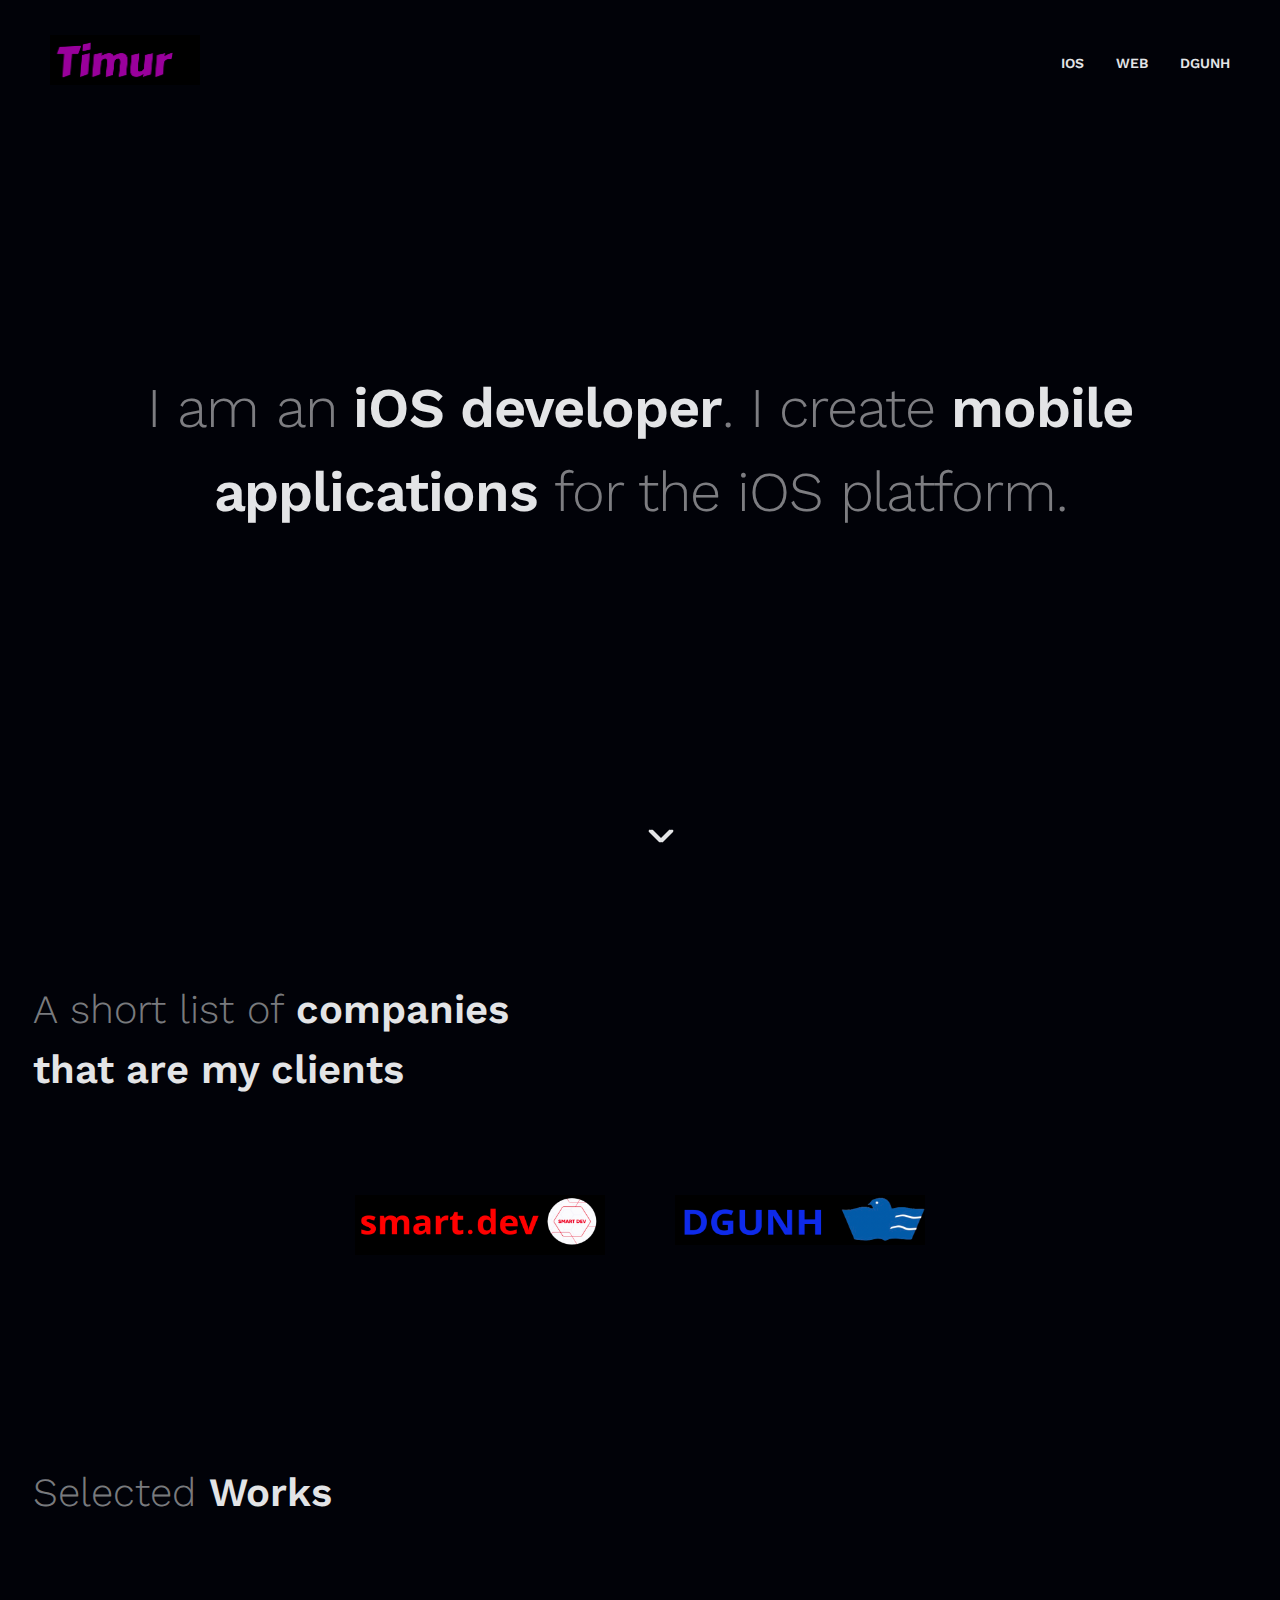
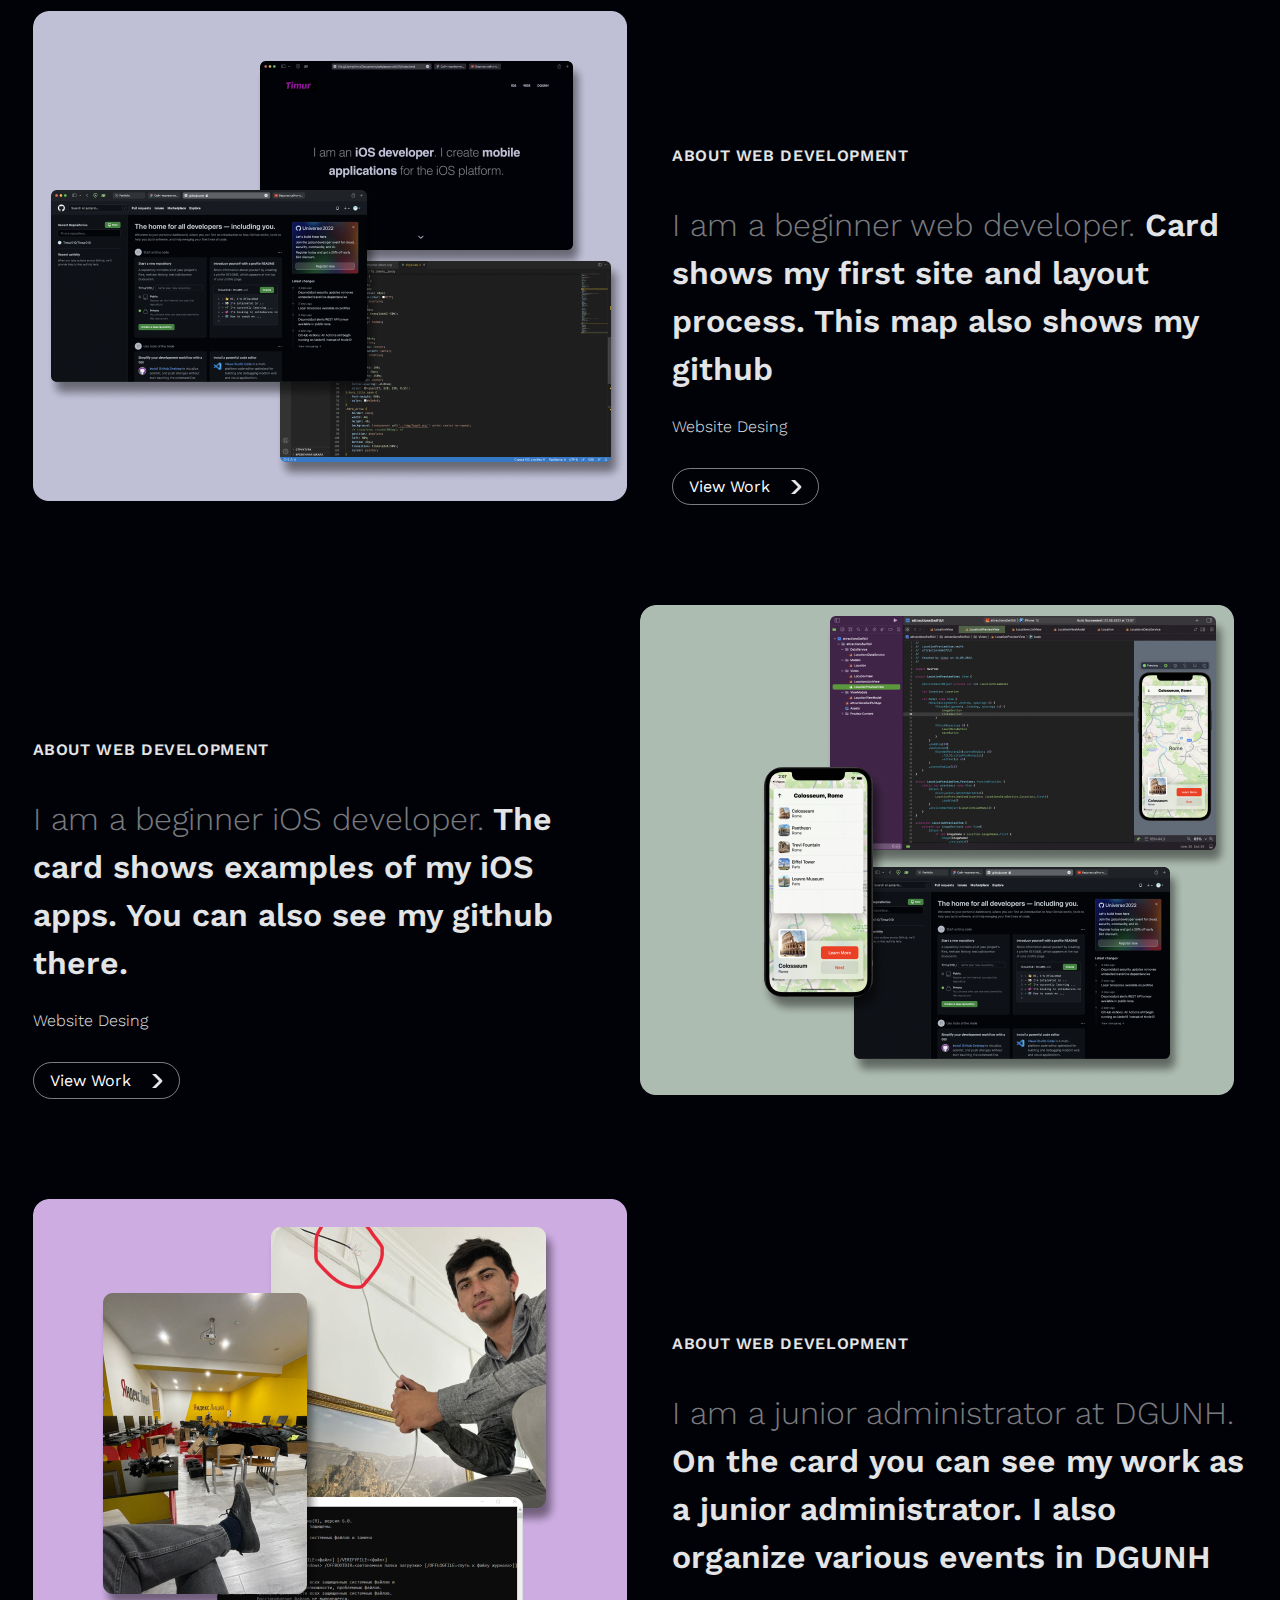
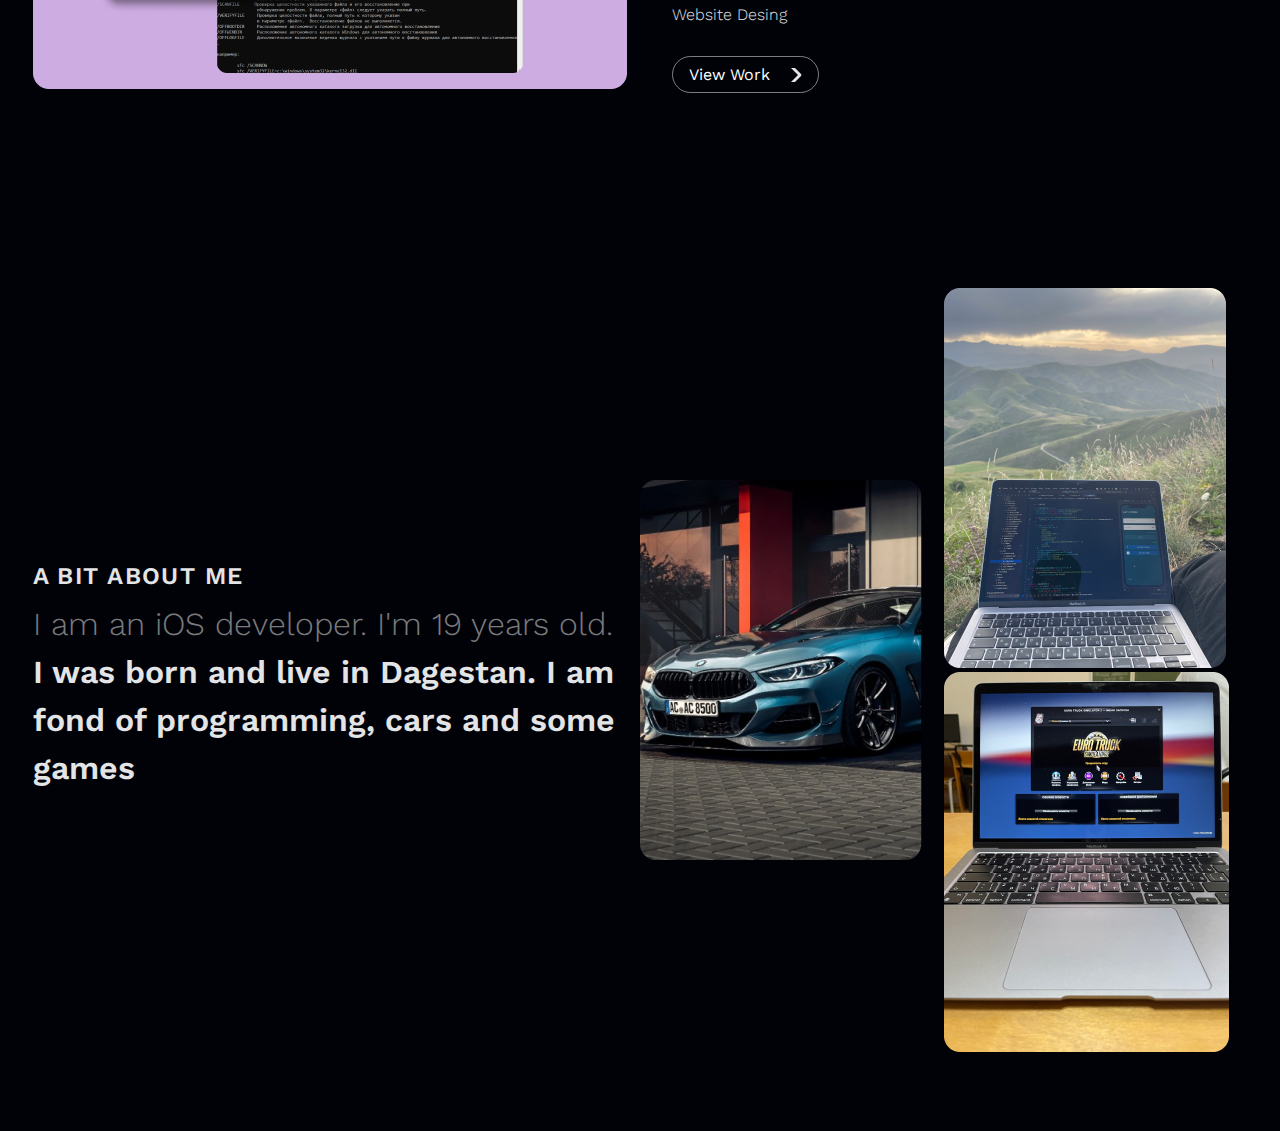
<file: index.html>
<!DOCTYPE html>
<html lang="en">
<head>
    <meta charset="UTF-8">
    <meta http-equiv="X-UA-Compatible" content="IE=edge">
    <meta name="viewport" content="width=device-width, initial-scale=1.0">
    <title>Portfolio</title>
    <link rel="stylesheet" href="визитка /style.css">  
</head>
<body>
    <header class="header">
        <div class="container header__container">
            <a href="" class="heder_logo"><img src="визитка /logo.png" alt="" width="150" height="50"></a>
            <nav class="neader_name">
                <ul class="menu_list">
                    <li class="menu_itam"><a href="https://github.com/Timur010" class="menu">iOS</a></li>
                    <li class="menu_itam"><a href="https://github.com/Timur010" class="menu">web</a></li>
                    <li class="menu_itam"><a href="https://github.com/Timur010" class="menu">DGUNH</a></li>
                </ul>
            </nav>
        </div>
    </header>
    <section class="hero">
        <div class="container">
            <h1 class="hero_title"> I am an <span>iOS developer</span>. I create <span>mobile applications</span> for the iOS platform.</h1>
            <a class="hero_arrow" href="#works"><img src="./img/logo2.png" alt=""></a>
        </div>
    </section>
    <section class="clients">
        <div class="container clients__container">
            <h2 class="clients__title"><span>A short list of </span>companies that are my clients  </h2>
            <div class="clients__body">
                <div class="clients__item"><img src="./img/smart.dev.png" alt="" width="250" height="60"></div>
                <div class="clients__item"><img src="./img/dgunh.png" alt="" width="250" height="50"></div>
            </div>
            
        </div>
    </section>
    <section class="works" id="works">
        <div class="container works__container">
            <h2 class="works__title">Selected <span>Works</span></Select></h2>
            <div class="work_body">
                <div class="works_card card">
                    <div class="card__img">
                         <img src="./img/Frame 2.png" alt="">
                    </div>
                    <div class="card__info">
                        <span class="card_tag">About web development</span>
                        <div class="card__text">I am a beginner web developer.<span> Card shows my first site and layout process. This map also shows my github</span> </div>
                        <div class="card_categori">Website Desing</div>
                        <a href="https://github.com" class="card__button">View Work</a>
                    </div>
                </div>
                <div class="works_card card card_r">
                    <div class="card__img">
                         <img src="./img/Frame 3.png" alt="">
                    </div>
                    <div class="card__info">
                        <span class="card_tag">About web development</span>
                        <div class="card__text">I am a beginner iOS developer.<span> The card shows examples of my iOS apps. You can also see my github there.</span> </div>
                        <div class="card_categori">Website Desing</div>
                        <a href="https://github.com" class="card__button">View Work</a>
                    </div>
                </div>
                <div class="works_card card">
                    <div class="card__img">
                        </html>
                         <img src="./img/Frame 4.png" alt="">
                    </div>
                    <div class="card__info">
                        <span class="card_tag">About web development</span>
                        <div class="card__text">I am a junior administrator at DGUNH.<span> On the card you can see my work as a junior administrator. I also organize various events in DGUNH</span> </div>
                        <div class="card_categori">Website Desing</div>
                        <a href="https://github.com" class="card__button">View Work</a>
                    </div>
                </div>
            </div>
        </div>
    </section>
    <section class="about">
        <div class="container about__container">
            <div class="about__text">
                <h2 class="about__title">A bit about me</h2>
                <div class="about__text"><span>I am an iOS developer. I'm 19 years old.</span> I was born and live in Dagestan. I am fond of programming, cars and some games</div>
            </div>
            <div class="about__gallery">
                <div class="about__img">
                    <img src="./img/car.png" alt="">
                </div>
                <div class="about__img">
                    <img src="./img/prog.png" alt="">
                </div>
                <div class="about__img">
                    <img src="./img/games.png" alt="">
                </div>
            </div>
        </div>
    </section>
    <!-- <footer class="footer">
        <div class="container footer__container">
            <h3 class="footer__title"><span>Get</span> in touch</h3>
            <span class="footer_subtitle">So that we can talk more about...</span>
            <div class="footer__social">
                <div class="footer_social">
                    <svg width="48" height="49" viewBox="0 0 48 49" fill="none" xmlns="http://www.w3.org/2000/svg">
                        <path d="M38 19.9512V31.35C38.0001 32.5122 37.5554 33.6303 36.7573 34.4751C35.9591 35.3199 34.8679 35.8272 33.7076 35.893L33.45 35.9H14.55C13.3878 35.9 12.2696 35.4554 11.4249 34.6572C10.5801 33.8591 10.0728 32.7679 10.007 31.6076L10 31.35V19.9512L23.5128 27.0296C23.6631 27.1083 23.8303 27.1494 24 27.1494C24.1697 27.1494 24.3369 27.1083 24.4872 27.0296L38 19.9512Z" fill="#E3E4E6" fill-opacity="0.55"/>
                        <path d="M14.5499 13.5H33.4499C34.5777 13.4999 35.6654 13.9186 36.502 14.675C37.3385 15.4314 37.8644 16.4715 37.9775 17.5936L23.9999 24.9156L10.0223 17.5936C10.1308 16.516 10.6202 15.5125 11.4024 14.7634C12.1845 14.0144 13.2083 13.5689 14.2895 13.507L14.5499 13.5H33.4499H14.5499Z" fill="#E3E4E6" fill-opacity="0.55"/>
                    </svg>
                </div>
                <div class="footer_social">
                    <svg width="48" height="49" viewBox="0 0 48 49" fill="none" xmlns="http://www.w3.org/2000/svg">
                        <path fill-rule="evenodd" clip-rule="evenodd" d="M20.4005 20.2811H25.6001V22.6121C26.3491 21.2715 28.2699 20.0669 31.1553 20.0669C36.6867 20.0669 37.9999 22.7356 37.9999 27.6319V36.7002H32.3999V28.747C32.3999 25.9587 31.6509 24.3862 29.7441 24.3862C27.0995 24.3862 26.0005 26.0809 26.0005 28.7458V36.7002H20.4005V20.2811Z" fill="#E3E4E6" fill-opacity="0.55"/>
                        <path fill-rule="evenodd" clip-rule="evenodd" d="M10.7979 36.486H16.3979V20.0669H10.7979V36.486Z" fill="#E3E4E6" fill-opacity="0.55"/>
                        <path fill-rule="evenodd" clip-rule="evenodd" d="M17.2002 14.713C17.2004 15.1354 17.1073 15.5537 16.9263 15.9435C16.7454 16.3333 16.4801 16.6868 16.146 16.9835C15.469 17.5891 14.5525 17.9281 13.598 17.926C12.6451 17.9254 11.7308 17.5873 11.0528 16.9848C10.7199 16.6871 10.4555 16.3331 10.2749 15.9433C10.0942 15.5535 10.0008 15.1354 10 14.713C10 13.86 10.378 13.0435 11.0542 12.4412C11.7316 11.8379 12.6463 11.4996 13.5994 11.5C14.5542 11.5 15.4698 11.8389 16.146 12.4412C16.8208 13.0435 17.2002 13.86 17.2002 14.713Z" fill="#E3E4E6" fill-opacity="0.55"/>
                    </svg>
                </div>
            </div>
        </div>
    </footer> -->
</body>
</file>
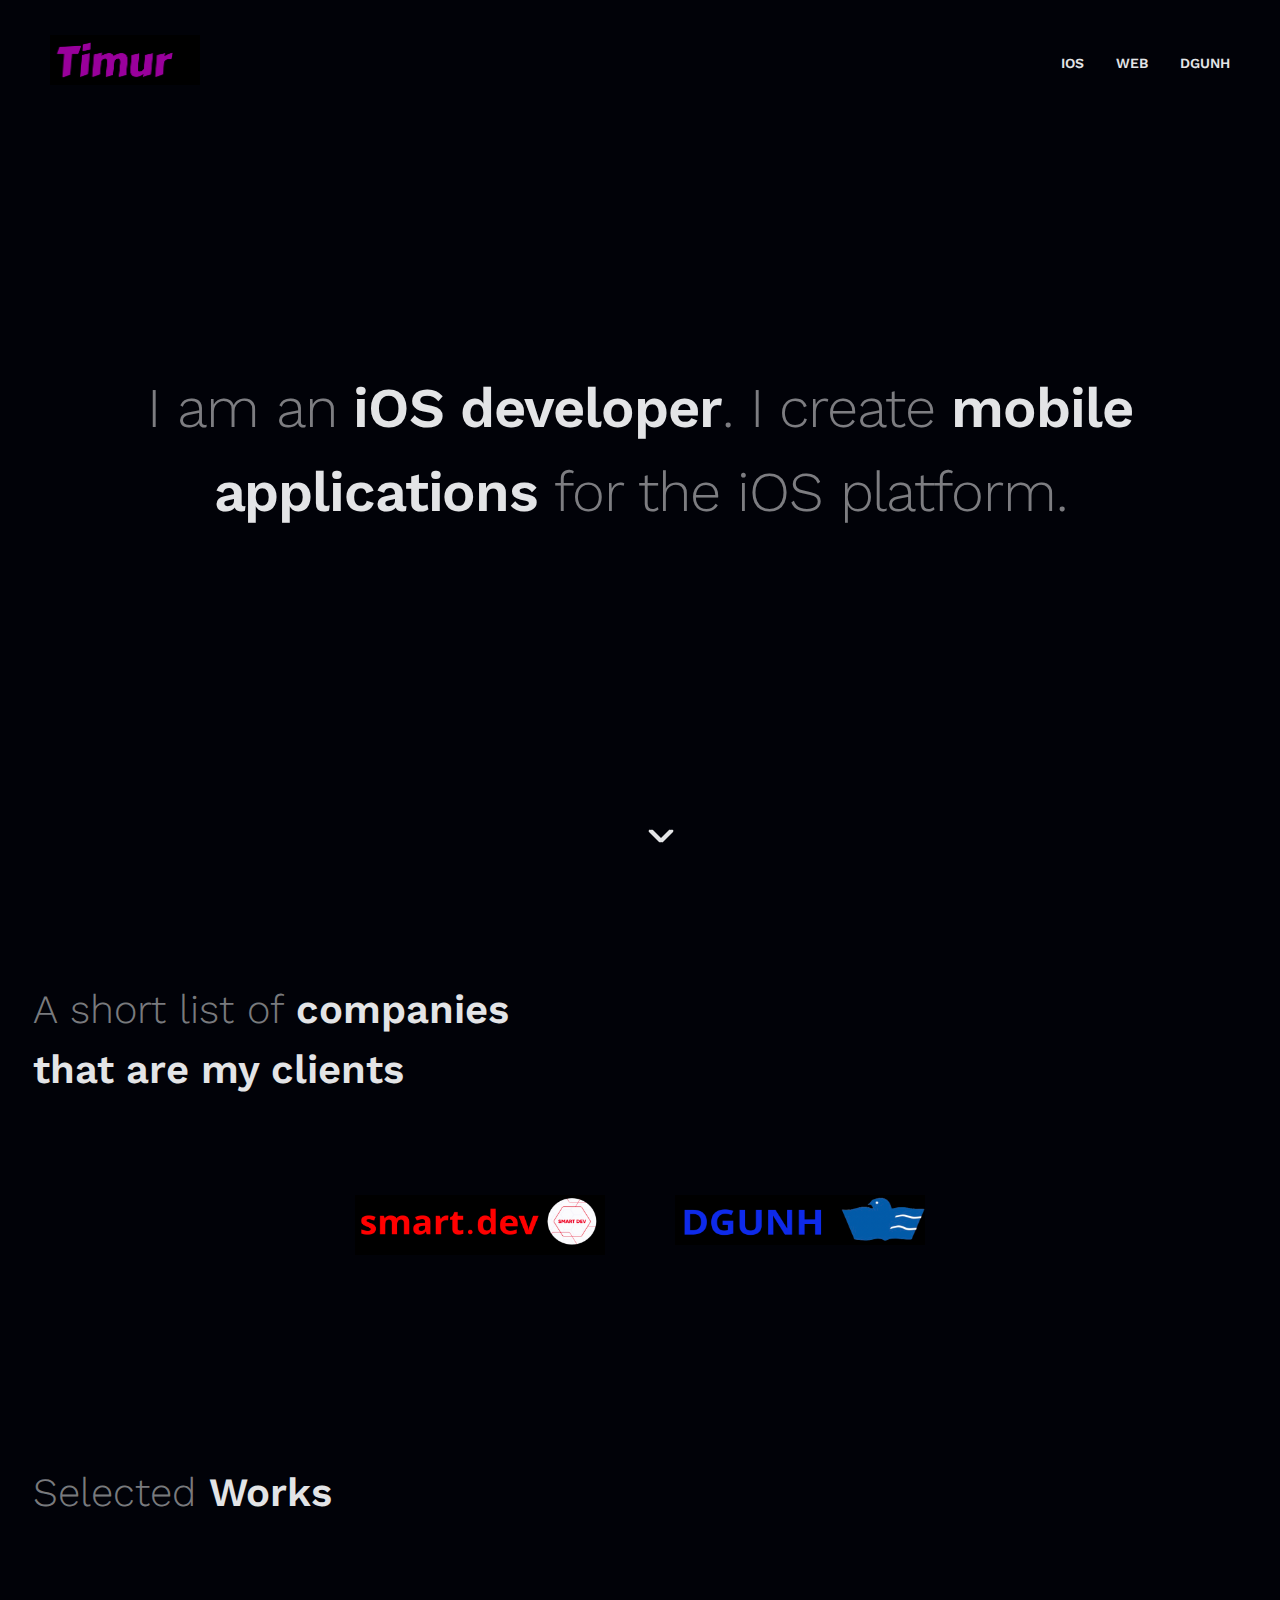
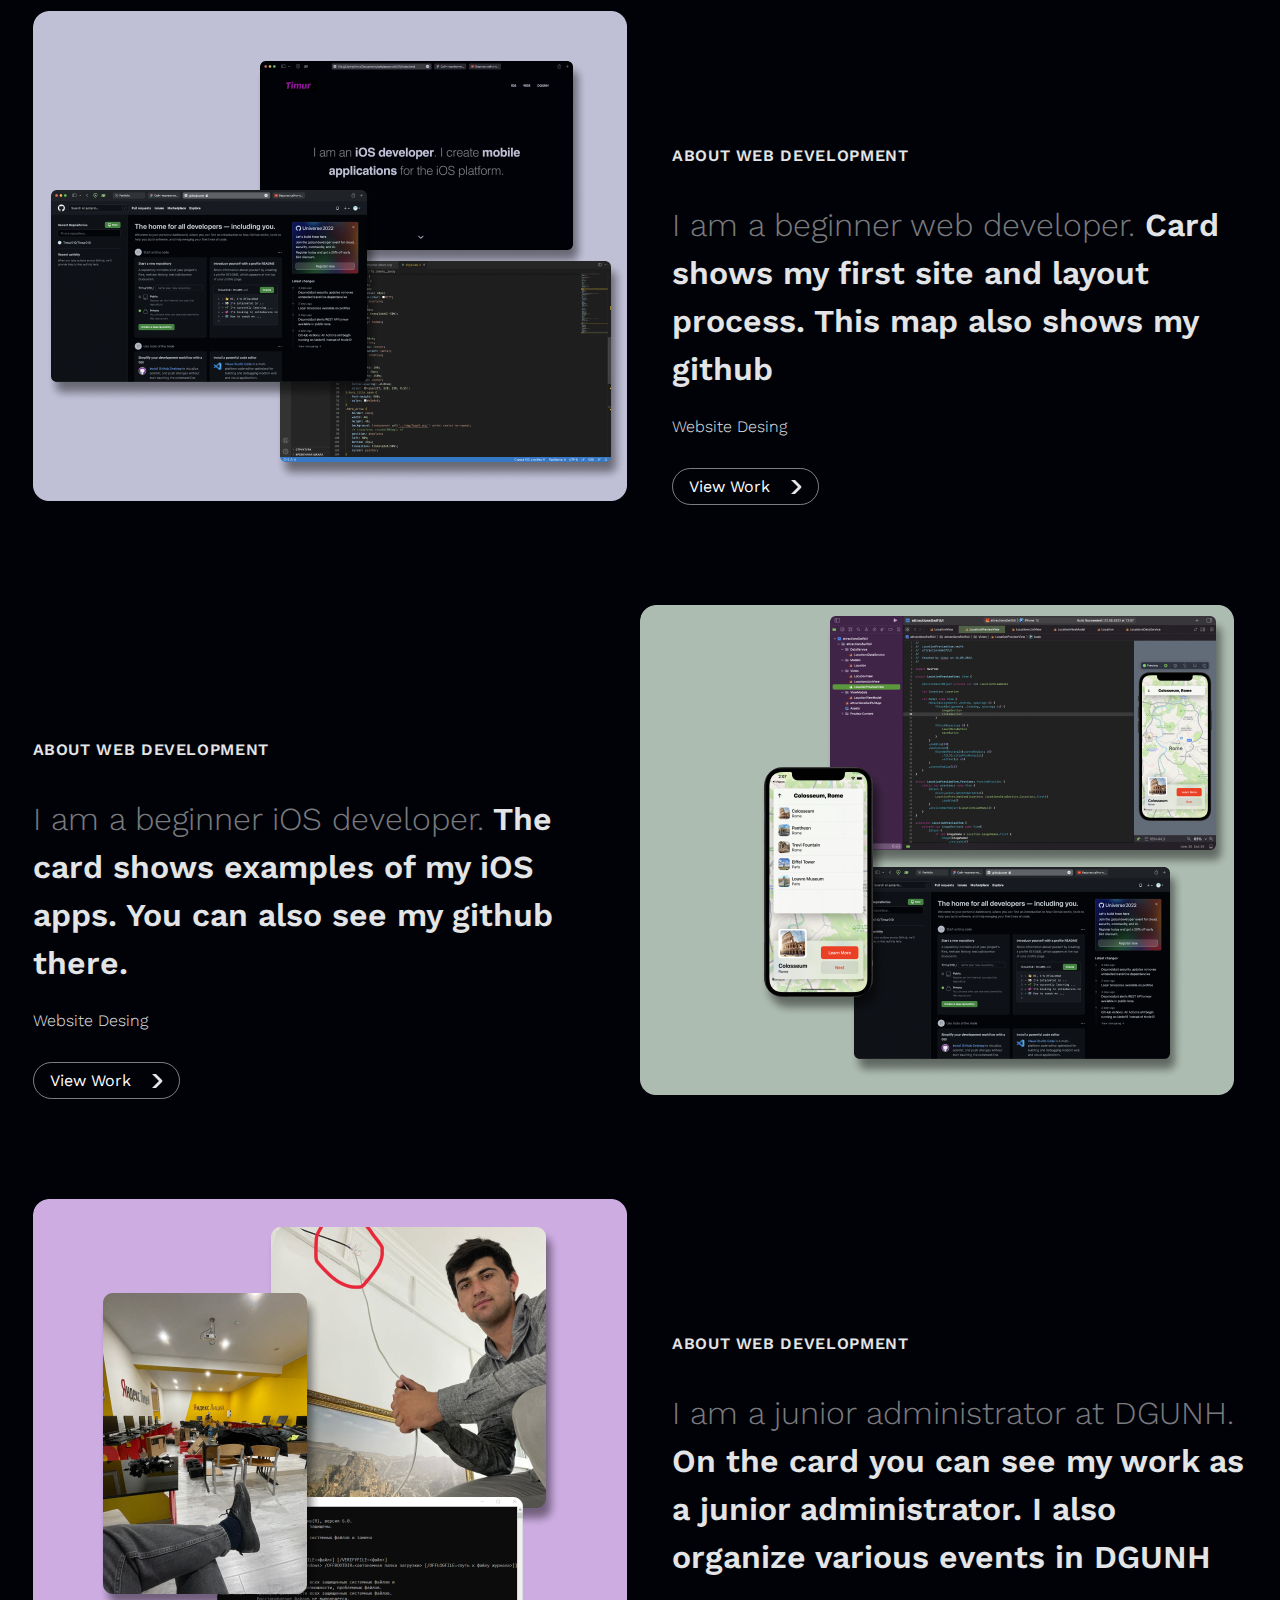
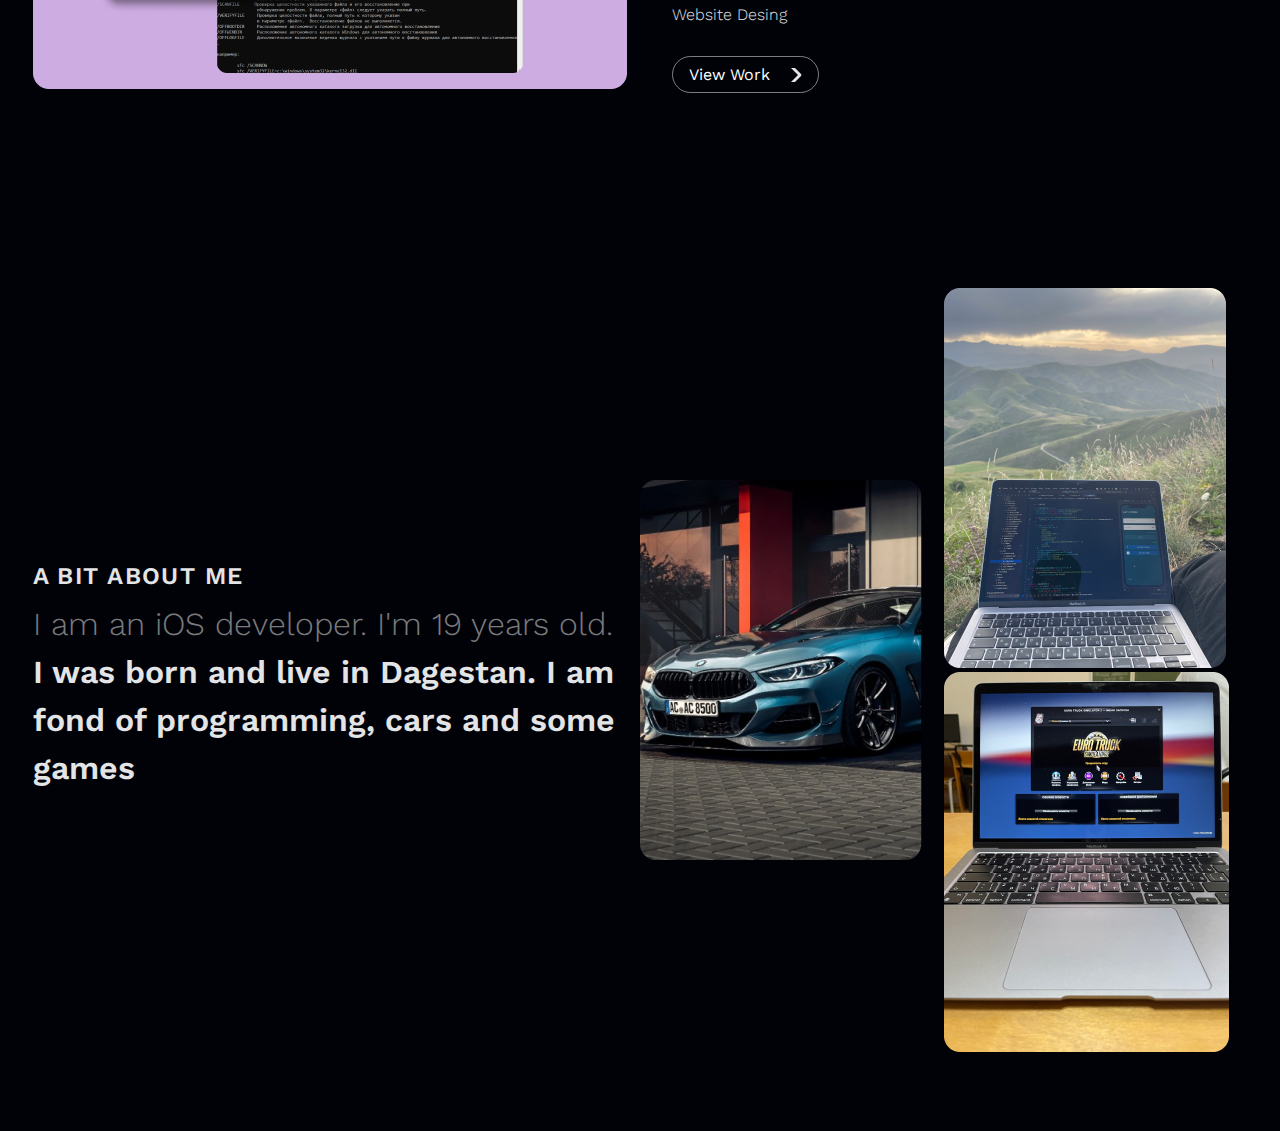
<file: визитка /index.html>
<!DOCTYPE html>
<html lang="en">
<head>
    <meta charset="UTF-8">
    <meta http-equiv="X-UA-Compatible" content="IE=edge">
    <meta name="viewport" content="width=device-width, initial-scale=1.0">
    <title>Portfolio</title>
    <link rel="stylesheet" href=" style.css">  
</head>
<body>
    <header class="header">
        <div class="container header__container">
            <a href="" class="heder_logo"><img src="logo.png" alt="" width="150" height="50"></a>
            <nav class="neader_name">
                <ul class="menu_list">
                    <li class="menu_itam"><a href="https://github.com/Timur010" class="menu">iOS</a></li>
                    <li class="menu_itam"><a href="https://github.com/Timur010" class="menu">web</a></li>
                    <li class="menu_itam"><a href="https://github.com/Timur010" class="menu">DGUNH</a></li>
                </ul>
            </nav>
        </div>
    </header>
    <section class="hero">
        <div class="container">
            <h1 class="hero_title"> I am an <span>iOS developer</span>. I create <span>mobile applications</span> for the iOS platform.</h1>
            <a class="hero_arrow" href="#works"><img src="../img/logo2.png" alt=""></a>
        </div>
    </section>
    <section class="clients">
        <div class="container clients__container">
            <h2 class="clients__title"><span>A short list of </span>companies that are my clients  </h2>
            <div class="clients__body">
                <div class="clients__item"><img src="../img/smart.dev.png" alt="" width="250" height="60"></div>
                <div class="clients__item"><img src="../img/dgunh.png" alt="" width="250" height="50"></div>
            </div>
            
        </div>
    </section>
    <section class="works" id="works">
        <div class="container works__container">
            <h2 class="works__title">Selected <span>Works</span></Select></h2>
            <div class="work_body">
                <div class="works_card card">
                    <div class="card__img">
                         <img src="../img/Frame 2.png" alt="">
                    </div>
                    <div class="card__info">
                        <span class="card_tag">About web development</span>
                        <div class="card__text">I am a beginner web developer.<span> Card shows my first site and layout process. This map also shows my github</span> </div>
                        <div class="card_categori">Website Desing</div>
                        <a href="https://github.com" class="card__button">View Work</a>
                    </div>
                </div>
                <div class="works_card card card_r">
                    <div class="card__img">
                         <img src="../img/Frame 3.png" alt="">
                    </div>
                    <div class="card__info">
                        <span class="card_tag">About web development</span>
                        <div class="card__text">I am a beginner iOS developer.<span> The card shows examples of my iOS apps. You can also see my github there.</span> </div>
                        <div class="card_categori">Website Desing</div>
                        <a href="https://github.com" class="card__button">View Work</a>
                    </div>
                </div>
                <div class="works_card card">
                    <div class="card__img">
                        </html>
                         <img src="../img/Frame 4.png" alt="">
                    </div>
                    <div class="card__info">
                        <span class="card_tag">About web development</span>
                        <div class="card__text">I am a junior administrator at DGUNH.<span> On the card you can see my work as a junior administrator. I also organize various events in DGUNH</span> </div>
                        <div class="card_categori">Website Desing</div>
                        <a href="https://github.com" class="card__button">View Work</a>
                    </div>
                </div>
            </div>
        </div>
    </section>
    <section class="about">
        <div class="container about__container">
            <div class="about__text">
                <h2 class="about__title">A bit about me</h2>
                <div class="about__text"><span>I am an iOS developer. I'm 19 years old.</span> I was born and live in Dagestan. I am fond of programming, cars and some games</div>
            </div>
            <div class="about__gallery">
                <div class="about__img">
                    <img src="../img/car.png" alt="">
                </div>
                <div class="about__img">
                    <img src="../img/prog.png" alt="">
                </div>
                <div class="about__img">
                    <img src="../img/games.png" alt="">
                </div>
            </div>
        </div>
    </section>
    <!-- <footer class="footer">
        <div class="container footer__container">
            <h3 class="footer__title"><span>Get</span> in touch</h3>
            <span class="footer_subtitle">So that we can talk more about...</span>
            <div class="footer__social">
                <div class="footer_social">
                    <svg width="48" height="49" viewBox="0 0 48 49" fill="none" xmlns="http://www.w3.org/2000/svg">
                        <path d="M38 19.9512V31.35C38.0001 32.5122 37.5554 33.6303 36.7573 34.4751C35.9591 35.3199 34.8679 35.8272 33.7076 35.893L33.45 35.9H14.55C13.3878 35.9 12.2696 35.4554 11.4249 34.6572C10.5801 33.8591 10.0728 32.7679 10.007 31.6076L10 31.35V19.9512L23.5128 27.0296C23.6631 27.1083 23.8303 27.1494 24 27.1494C24.1697 27.1494 24.3369 27.1083 24.4872 27.0296L38 19.9512Z" fill="#E3E4E6" fill-opacity="0.55"/>
                        <path d="M14.5499 13.5H33.4499C34.5777 13.4999 35.6654 13.9186 36.502 14.675C37.3385 15.4314 37.8644 16.4715 37.9775 17.5936L23.9999 24.9156L10.0223 17.5936C10.1308 16.516 10.6202 15.5125 11.4024 14.7634C12.1845 14.0144 13.2083 13.5689 14.2895 13.507L14.5499 13.5H33.4499H14.5499Z" fill="#E3E4E6" fill-opacity="0.55"/>
                    </svg>
                </div>
                <div class="footer_social">
                    <svg width="48" height="49" viewBox="0 0 48 49" fill="none" xmlns="http://www.w3.org/2000/svg">
                        <path fill-rule="evenodd" clip-rule="evenodd" d="M20.4005 20.2811H25.6001V22.6121C26.3491 21.2715 28.2699 20.0669 31.1553 20.0669C36.6867 20.0669 37.9999 22.7356 37.9999 27.6319V36.7002H32.3999V28.747C32.3999 25.9587 31.6509 24.3862 29.7441 24.3862C27.0995 24.3862 26.0005 26.0809 26.0005 28.7458V36.7002H20.4005V20.2811Z" fill="#E3E4E6" fill-opacity="0.55"/>
                        <path fill-rule="evenodd" clip-rule="evenodd" d="M10.7979 36.486H16.3979V20.0669H10.7979V36.486Z" fill="#E3E4E6" fill-opacity="0.55"/>
                        <path fill-rule="evenodd" clip-rule="evenodd" d="M17.2002 14.713C17.2004 15.1354 17.1073 15.5537 16.9263 15.9435C16.7454 16.3333 16.4801 16.6868 16.146 16.9835C15.469 17.5891 14.5525 17.9281 13.598 17.926C12.6451 17.9254 11.7308 17.5873 11.0528 16.9848C10.7199 16.6871 10.4555 16.3331 10.2749 15.9433C10.0942 15.5535 10.0008 15.1354 10 14.713C10 13.86 10.378 13.0435 11.0542 12.4412C11.7316 11.8379 12.6463 11.4996 13.5994 11.5C14.5542 11.5 15.4698 11.8389 16.146 12.4412C16.8208 13.0435 17.2002 13.86 17.2002 14.713Z" fill="#E3E4E6" fill-opacity="0.55"/>
                    </svg>
                </div>
            </div>
        </div>
    </footer> -->
</body>
</file>
<file: визитка /style.css>
@import url("https://fonts.googleapis.com/css?family=Work+Sans:300,regular,600");
* {
    margin: 0;
    padding: 0;
    box-sizing: border-box;
}
body {
    font-family: 'Work Sans', sans-serif;
    background-color: #010208;
    color: #ffff;
}

.container {
    max-width: 1245px;
    margin: 0px auto;
    padding: 0 15px;
}
.header {
    padding: 35px;
    position: fixed;
    top: 0;
    left: 0;
    right: 0;
    z-index: 5;
    background-color: #010208;
}
.header__container {
    display: flex;
    justify-content: space-between;
    align-items: center;
}
.heder_logo {
}
.neader_name {
}
.menu_list {
    list-style: none;
    display: flex;
    align-items: center;
    gap: 32px;
}
.menu:hover {
    background: linear-gradient(99.05deg, #BC3CD8 0.07%, #C54B8C 106.32%);
    -webkit-background-clip: text;
    -webkit-text-fill-color: transparent;
    background-clip: text;
}
.menu:hover::before {
    opacity: 1;
    visibility: visible;
}
.menu {
    font-weight: 600;
    font-size: 14px;
    text-transform: uppercase;
    color: #E3E4E6;
    text-decoration: none;
    position: relative;
}

.menu::before {
    content: '';
    width: 9px;
    height: 5px;
    border-radius: 10px;
    background-color: #fff;
    position: absolute;
    left: 50%;
    bottom: -8px;
    transform: translateX(-50%);
    opacity: 0;
    visibility: hidden;
}

.hero {
    height: 100vh;
    display: flex;
    align-items: center;
    justify-content: center;
    position: relative;
}
.hero_title {
    font-weight: 300;
    font-size: 56px;
    line-height: 150%;
    text-align: center;
    letter-spacing: -0.02em;
    color: rgba(227, 228, 230, 0.55);
}.hero_title span {
    font-weight: 600;
    color: #e3e4e6;
}
.hero_arrow {
    border: none;
    width: 40;
    height: 40;
    background: transparent url('../img/logo2.png') center center no-repeat;
    transform: rotate(90deg);
    position: absolute;
    left: 50%;
    bottom: 42px;
    transition: translateX(50%);
    cursor: pointer;
}

.clients {
    padding: 80px 0 130px;
}
.container {
}
.clients__title {
    font-weight: 600;
    font-size: 40px;
    line-height: 150%;
    color: #e3e4e6;
    max-width: 500px;
}
.clients__title span {
    font-weight: 300;
    color: rgba(227, 228, 230, 0.55);
}
.clients__body {
    margin-top: 95px;
    display: flex;
    justify-content: center;
    flex-wrap: wrap;
    gap: 70px;
}
.clients__item {
}

.works {
    padding: 80px 0 120px;
}

.works__container {
}
.works__title {
    font-weight: 300;
    font-size: 40px;
    color: rgba(227, 228, 230, 0.55);

}

.works__title span {
    color: #E3E4E6;
    font-weight: 600;
}
.work_body {
    margin-top: 95px;
}
.works_card {
}
.card {
    display: flex;
    gap: 32px;
}
.card_r{
    flex-direction: row-reverse;
}
.card:not(:last-child) {
    margin-bottom:  100px;
}
.card__img {
    border-radius: 16px;
    overflow: hidden;
    flex: 0 0 50%;
}

.card__img img {
    max-width: 100%;
}
.card__info {
    flex: 1 1 auto;
    align-self: flex-end;
}
.card_tag {
    display: inline-block;
    font-weight: 600;
    letter-spacing: 0.04em; 
    text-transform: uppercase;
    color: #E3E4E6;
    margin-bottom: 36px; 
}
.card__text {
    font-weight: 300;
    font-size: 32px;
    line-height: 150%;
    color: rgba(227, 228, 230, 0.55);
    margin-bottom: 24px;
}
 .card__text span {
    font-weight: 600;
    color: #E3E4E6;
 }
.card_categori {
    font-weight: 300;
    color: #E3E4E6;
}
.card__button {
    display: inline-block;
    margin-top: 32px;
    padding: 8px 48px 8px 16px;
    border-radius: 100px;
    border: 1px solid rgba(227, 228, 230, 0.55);
    color: #fff;
    text-decoration: none;
    position: relative;
}

.card__button::before {
    content: '';
    width: 14px;
    height: 14px;
    display: block;
    position: absolute;
    top: 50%;
    right: 16px;
    transform: translateY(-50%);
    background: transparent url(../img/logo2.png) center center no-repeat;
}

.card__button:hover {
    background:linear-gradient(99.05deg, #BC3CD8 0.07%, #C54B8C 106.32%);
    border: 1px solid #E3E4E6;
}

.about {
    padding: 75px 0;
}
.about__container {
    display: flex;
    align-items: center;
    gap: 20px;
}
.about__text {
    font-weight: 600;
    font-size: 32px;
    line-height: 150%;
    color: #E3E4E6;
}
.about__text span {
    font-weight: 300;
    color: rgba(227, 228, 230, 0.55);
}
.about__title {
    font-weight: 600;
    font-size: 24px;
    letter-spacing: 0.06em;
    text-transform: uppercase;
    color: #E3E4E6;
}
.about__gallery {
    flex: 0 0 50%;
    display: grid;
    grid-template-columns: repeat(2, 1fr);
    grid-template-rows: repeat(4, 1fr);
}
.about__img {
}
.about__img:nth-child(1) {
    grid-column: 1/2;
    grid-row: 2/4;
}
.about__img:nth-child(2) {
    grid-column: 2/3;
    grid-row: 1/4;
}
.about__img:nth-child(3) {
    grid-column: 2/3;
    grid-row: 3/5;
}
/* .footer {
    padding: 80px 0 40px;
} 
.footer__container{
    
}
.footer__title {
}
.footer_subtitle {
}
.footer__social {
}
.footer_social {
} */
</file>
